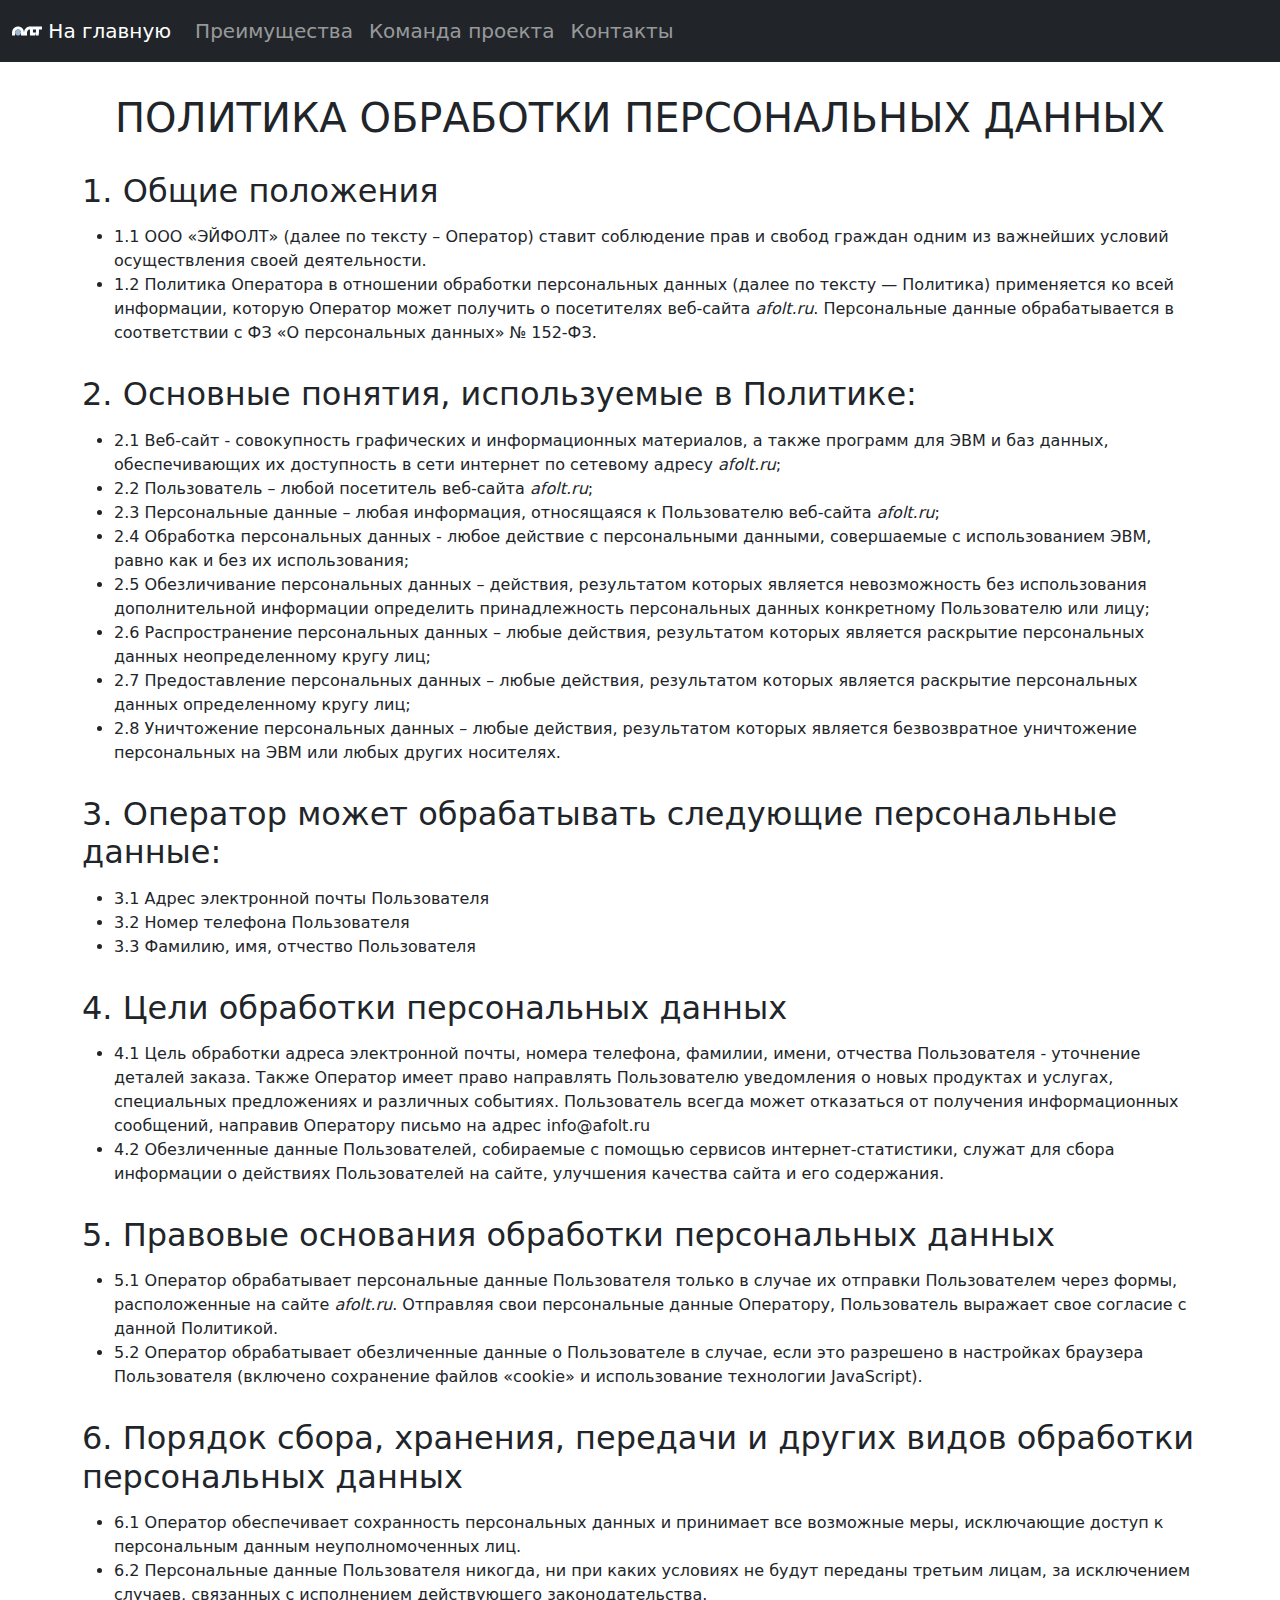
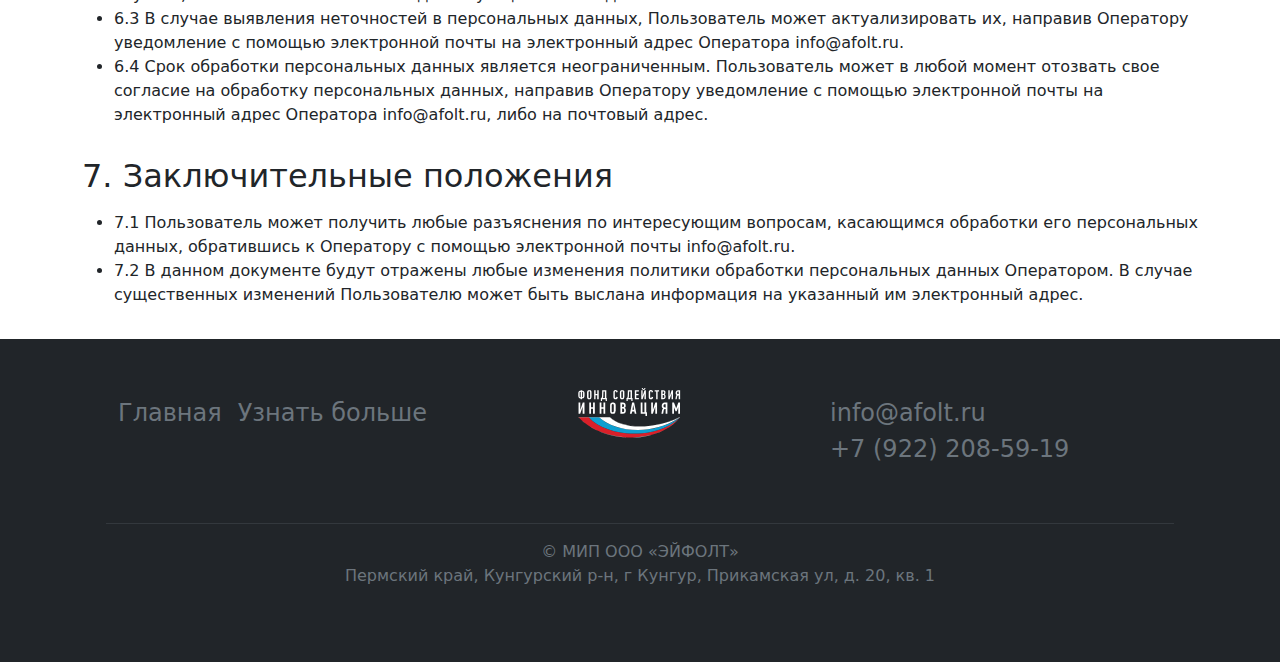
<file: privacy.html>
<!DOCTYPE html>
<html lang="ru">
    <head>
        <meta charset="UTF-8" />
        <meta name="viewport" content="width=device-width, initial-scale=1.0" />
        <script
            src="https://smartcaptcha.yandexcloud.net/captcha.js"
            defer
        ></script>
        <!--Стили-->
        <link rel="stylesheet" href="styles/bootstrap.min.css" />
        <!--Дополнительные стили подключать после bootstrap-->
        <link rel="stylesheet" href="styles/style.css" />
        <link rel="stylesheet" href="styles/content-loader.css" />
        <link rel="stylesheet" href="styles/scroll-top-button.css" />
        <link
            rel="shortcut icon"
            href="images/logos/EJFOLTico.svg"
            type="image/x-icon"
        />
        <link
            rel="stylesheet"
            href="https://cdn.jsdelivr.net/npm/bootstrap-icons@1.11.2/font/bootstrap-icons.min.css"
        />

        <title>Политика в отношении обработки персональных данных</title>
    </head>
    <style>
        .privacy {
            margin-top: 2rem;
            margin-bottom: 2rem;
        }
        .section-heading {
            margin-top: 30px;
            margin-bottom: 15px;
        }
    </style>
    <body>
        <header>
            <nav class="navbar navbar-expand-lg navbar-dark bg-dark">
                <div class="container-fluid">
                    <a class="navbar-brand" href="index.html#product">
                        <img
                            src="images/logos/EJFOLTlogo.svg"
                            alt="Logo"
                            width="30"
                            height="24"
                            class="d-inline-block align-text-bottom"
                        />
                        На главную
                    </a>
                    <div
                        class="collapse navbar-collapse"
                        id="navbarSupportedContent"
                    >
                        <ul class="navbar-nav me-auto mb-2 mb-lg-0 fs-5">
                            <li class="nav-item">
                                <a
                                    class="nav-link"
                                    href="index.html#preferences"
                                    >Преимущества</a
                                >
                            </li>
                            <li class="nav-item">
                                <a class="nav-link" href="index.html#team"
                                    >Команда проекта</a
                                >
                            </li>
                            <li class="nav-item">
                                <a class="nav-link" href="#footer">Контакты</a>
                            </li>
                        </ul>
                    </div>
                    <button
                        class="navbar-toggler"
                        type="button"
                        data-bs-toggle="collapse"
                        data-bs-target="#navbarSupportedContent"
                        aria-controls="navbarSupportedContent"
                        aria-expanded="false"
                        aria-label="Переключатель навигации"
                    >
                        <span class="navbar-toggler-icon"></span>
                    </button>
                </div>
            </nav>
        </header>

        <div class="container privacy">
            <h1 class="text-center">ПОЛИТИКА ОБРАБОТКИ ПЕРСОНАЛЬНЫХ ДАННЫХ</h1>

            <div class="section">
                <h2 class="section-heading">1. Общие положения</h2>
                <ul>
                    <li>
                        1.1 ООО «ЭЙФОЛТ» (далее по тексту – Оператор) ставит
                        соблюдение прав и свобод граждан одним из важнейших
                        условий осуществления своей деятельности.
                    </li>
                    <li>
                        1.2 Политика Оператора в отношении обработки
                        персональных данных (далее по тексту — Политика)
                        применяется ко всей информации, которую Оператор может
                        получить о посетителях веб-сайта <i>afolt.ru</i>.
                        Персональные данные обрабатывается в соответствии с ФЗ
                        «О персональных данных» № 152-ФЗ.
                    </li>
                </ul>
            </div>

            <div class="section">
                <h2 class="section-heading">
                    2. Основные понятия, используемые в Политике:
                </h2>
                <ul>
                    <li>
                        2.1 Веб-сайт - совокупность графических и информационных
                        материалов, а также программ для ЭВМ и баз данных,
                        обеспечивающих их доступность в сети интернет по
                        сетевому адресу <i>afolt.ru</i>;
                    </li>
                    <li>
                        2.2 Пользователь – любой посетитель веб-сайта
                        <i>afolt.ru</i>;
                    </li>
                    <li>
                        2.3 Персональные данные – любая информация, относящаяся
                        к Пользователю веб-сайта <i>afolt.ru</i>;
                    </li>
                    <li>
                        2.4 Обработка персональных данных - любое действие с
                        персональными данными, совершаемые с использованием ЭВМ,
                        равно как и без их использования;
                    </li>
                    <li>
                        2.5 Обезличивание персональных данных – действия,
                        результатом которых является невозможность без
                        использования дополнительной информации определить
                        принадлежность персональных данных конкретному
                        Пользователю или лицу;
                    </li>
                    <li>
                        2.6 Распространение персональных данных – любые
                        действия, результатом которых является раскрытие
                        персональных данных неопределенному кругу лиц;
                    </li>
                    <li>
                        2.7 Предоставление персональных данных – любые действия,
                        результатом которых является раскрытие персональных
                        данных определенному кругу лиц;
                    </li>
                    <li>
                        2.8 Уничтожение персональных данных – любые действия,
                        результатом которых является безвозвратное уничтожение
                        персональных на ЭВМ или любых других носителях.
                    </li>
                </ul>
            </div>

            <div class="section">
                <h2 class="section-heading">
                    3. Оператор может обрабатывать следующие персональные
                    данные:
                </h2>
                <ul>
                    <li>3.1 Адрес электронной почты Пользователя</li>
                    <li>3.2 Номер телефона Пользователя</li>
                    <li>3.3 Фамилию, имя, отчество Пользователя</li>
                </ul>
            </div>

            <div class="section">
                <h2 class="section-heading">
                    4. Цели обработки персональных данных
                </h2>
                <ul>
                    <li>
                        4.1 Цель обработки адреса электронной почты, номера
                        телефона, фамилии, имени, отчества Пользователя -
                        уточнение деталей заказа. Также Оператор имеет право
                        направлять Пользователю уведомления о новых продуктах и
                        услугах, специальных предложениях и различных событиях.
                        Пользователь всегда может отказаться от получения
                        информационных сообщений, направив Оператору письмо на
                        адрес info@afolt.ru
                    </li>
                    <li>
                        4.2 Обезличенные данные Пользователей, собираемые с
                        помощью сервисов интернет-статистики, служат для сбора
                        информации о действиях Пользователей на сайте, улучшения
                        качества сайта и его содержания.
                    </li>
                </ul>
            </div>

            <div class="section">
                <h2 class="section-heading">
                    5. Правовые основания обработки персональных данных
                </h2>
                <ul>
                    <li>
                        5.1 Оператор обрабатывает персональные данные
                        Пользователя только в случае их отправки Пользователем
                        через формы, расположенные на сайте <i>afolt.ru</i>.
                        Отправляя свои персональные данные Оператору,
                        Пользователь выражает свое согласие с данной Политикой.
                    </li>
                    <li>
                        5.2 Оператор обрабатывает обезличенные данные о
                        Пользователе в случае, если это разрешено в настройках
                        браузера Пользователя (включено сохранение файлов
                        «cookie» и использование технологии JavaScript).
                    </li>
                </ul>
            </div>

            <div class="section">
                <h2 class="section-heading">
                    6. Порядок сбора, хранения, передачи и других видов
                    обработки персональных данных
                </h2>
                <ul>
                    <li>
                        6.1 Оператор обеспечивает сохранность персональных
                        данных и принимает все возможные меры, исключающие
                        доступ к персональным данным неуполномоченных лиц.
                    </li>
                    <li>
                        6.2 Персональные данные Пользователя никогда, ни при
                        каких условиях не будут переданы третьим лицам, за
                        исключением случаев, связанных с исполнением
                        действующего законодательства.
                    </li>
                    <li>
                        6.3 В случае выявления неточностей в персональных
                        данных, Пользователь может актуализировать их, направив
                        Оператору уведомление с помощью электронной почты на
                        электронный адрес Оператора info@afolt.ru.
                    </li>
                    <li>
                        6.4 Срок обработки персональных данных является
                        неограниченным. Пользователь может в любой момент
                        отозвать свое согласие на обработку персональных данных,
                        направив Оператору уведомление с помощью электронной
                        почты на электронный адрес Оператора info@afolt.ru, либо
                        на почтовый адрес.
                    </li>
                </ul>
            </div>

            <div class="section">
                <h2 class="section-heading">7. Заключительные положения</h2>
                <ul>
                    <li>
                        7.1 Пользователь может получить любые разъяснения по
                        интересующим вопросам, касающимся обработки его
                        персональных данных, обратившись к Оператору с помощью
                        электронной почты info@afolt.ru.
                    </li>
                    <li>
                        7.2 В данном документе будут отражены любые изменения
                        политики обработки персональных данных Оператором. В
                        случае существенных изменений Пользователю может быть
                        выслана информация на указанный им электронный адрес.
                    </li>
                </ul>
            </div>
        </div>

        <footer id="footer">
            <div class="container p-5">
                <div class="row mb-5 text-center">
                    <div class="col">
                        <nav class="navbar navbar-dark bg-dark">
                            <ul class="nav text-start">
                                <li class="me-3">
                                    <a href="#">Главная</a>
                                </li>
                                <li>
                                    <a
                                        href=""
                                        data-bs-toggle="modal"
                                        data-bs-target="#staticBackdrop"
                                        >Узнать больше</a
                                    >
                                </li>
                            </ul>
                        </nav>
                    </div>
                    <div class="col text-center">
                        <img
                            src="images/logos/FASIElogo-white.svg"
                            alt=""
                            width="175px"
                            data-bs-toggle="modal"
                            data-bs-target="#contractModal"
                        />
                    </div>
                    <div class="col">
                        <nav class="navbar navbar-dark bg-dark">
                            <ul class="nav text-end">
                                <li class="me-3">
                                    <a href="mailto:info@afolt.ru"
                                        >info@afolt.ru</a
                                    >
                                </li>
                                <li>
                                    <a href="tel:+79222085919"
                                        >+7 (922) 208-59-19</a
                                    >
                                </li>
                            </ul>
                        </nav>
                    </div>
                </div>

                <!--Защита прав-->
                <div class="row color2">
                    <hr />
                    <p class="text-center">
                        &copy; МИП ООО &laquo;ЭЙФОЛТ&raquo;
                        <br />
                        Пермский край, Кунгурский р-н, г&nbsp;Кунгур,
                        Прикамская&nbsp;ул, д.&nbsp;20, кв.&nbsp;1
                    </p>
                </div>
            </div>
        </footer>

        <button
            id="scrollTopBtn"
            class="scroll-top-btn"
            onclick="scrollToTop()"
        >
            <i class="bi bi-chevron-up"></i>
        </button>

        <!--Моадльные окна-->
        <!--Модальное окно договора с фондом содействия инновациям-->
        <div
            class="modal fade"
            id="contractModal"
            tabindex="-1"
            aria-labelledby="contractModalLabel"
            aria-hidden="true"
        >
            <div class="modal-dialog">
                <div class="modal-content">
                    <div class="modal-header">
                        <h1 class="modal-title fs-5" id="contractModalLabel">
                            Создано при поддержке фонда содействия инновациям
                        </h1>
                        <button
                            type="button"
                            class="btn-close"
                            data-bs-dismiss="modal"
                            aria-label="Закрыть"
                        ></button>
                    </div>
                    <div class="modal-body">
                        <a href="https://fasie.ru/">
                            <img
                                src="images/logos/FASIElogo.svg"
                                alt="Логотип фонда содействия инновациям"
                                class="img-fluid"
                            />
                        </a>
                        <p>
                            Проект реализован при поддержке Фонда содействиях
                            инноваций (договор 1384ГССС15-L/88231)
                        </p>
                    </div>
                </div>
            </div>
        </div>

        <!-- Модальное окно формы -->
        <!-- HTML -->
        <div
            class="modal fade"
            id="staticBackdrop"
            data-bs-backdrop="static"
            data-bs-keyboard="false"
            tabindex="-1"
            aria-labelledby="staticBackdropLabel"
            aria-hidden="true"
        >
            <div class="modal-dialog">
                <div class="modal-content">
                    <div class="modal-header">
                        <h1 class="modal-title fs-5" id="staticBackdropLabel">
                            Заказать звонок
                        </h1>
                        <button
                            type="button"
                            class="btn-close"
                            data-bs-dismiss="modal"
                            aria-label="Закрыть"
                        ></button>
                    </div>
                    <div class="modal-body">
                        <form id="contactForm">
                            <label for="firstName" class="form-label"
                                >Имя</label
                            >
                            <input
                                type="text"
                                class="form-control"
                                id="firstName"
                                placeholder="Филипп"
                                required
                            />
                            <div class="invalid-feedback">
                                Пожалуйста, введите ваше имя.
                            </div>

                            <label for="lastName" class="form-label"
                                >Фамилия</label
                            >
                            <input
                                type="text"
                                class="form-control"
                                id="lastName"
                                placeholder="Белобородов"
                                required
                            />
                            <div class="invalid-feedback">
                                Пожалуйста, введите вашу фамилию.
                            </div>

                            <div class="mb-3">
                                <label for="formEmail" class="form-label"
                                    >Адрес электронной почты</label
                                >
                                <input
                                    type="email"
                                    class="form-control"
                                    id="formEmail"
                                    placeholder="name@example.com"
                                    required
                                />
                                <div class="invalid-feedback">
                                    Пожалуйста, введите действительный адрес
                                    электронной почты.
                                </div>
                            </div>

                            <div class="mb-3">
                                <label for="formTelephone" class="form-label"
                                    >Номер телефона</label
                                >
                                <input
                                    type="tel"
                                    class="form-control"
                                    id="formTelephone"
                                    placeholder="8-900-000-00-00"
                                    required
                                />
                                <div class="invalid-feedback">
                                    Пожалуйста, введите ваш номер телефона.
                                </div>
                            </div>

                            <div class="mb-3">
                                <label for="formComment" class="form-label"
                                    >Комментарий по желанию</label
                                >
                                <textarea
                                    class="form-control"
                                    id="formComment"
                                    rows="3"
                                    placeholder="Начните вводить текст..."
                                ></textarea>
                            </div>

                            <div class="form-check mb-5">
                                <input
                                    class="form-check-input"
                                    type="checkbox"
                                    value=""
                                    id="checkAgree"
                                    required
                                />
                                <label
                                    class="form-check-label"
                                    for="checkAgree"
                                >
                                    Отправляя данную форму я даю согласие на
                                    обработку персональных данных в соответствии
                                    с
                                    <a href="privacy.html"
                                        >Политикой обработки персональных
                                        данных</a
                                    >
                                </label>
                                <div class="invalid-feedback">
                                    Необходимо согласие на обработку
                                    персональных данных.
                                </div>
                            </div>
                        </form>
                    </div>
                    <div class="modal-footer">
                        <button
                            type="button"
                            class="btn btn-secondary"
                            data-bs-dismiss="modal"
                        >
                            Закрыть
                        </button>
                        <button
                            type="button"
                            class="btn btn-primary"
                            id="submitBtn"
                            disabled
                        >
                            Получить ответ
                        </button>
                    </div>
                </div>
            </div>
        </div>

        <!--Скрипты-->

        <script src="scripts/bootstrap.bundle.min.js"></script>
        <script src="scripts/content.loader.js"></script>
        <script src="scripts/scroll.top.btn.js"></script>
        <script src="scripts/feedback.form.js"></script>
    </body>
</html>
</file>
<file: styles/style.css>
:root {
    --color_header: var(--bs-gray-900);
    --color_paragraph: var(--bs-gray-600);
}

.fasie_btn {
    cursor: pointer;
    transition: 0.3s;
}

.fasie_btn:hover {
    transform: scale(0.95);
}
/* Описание */
.description {
    text-align: justify;
}

.line {
    width: 100px;
    height: 3px;
    background-color: var(--bs-gray-700);
    display: flex;
    margin: 15px auto 30px;
}

/* Для кого техническое решение */

.forwhom h5 {
    padding: 50px;
    border: 3px solid var(--color_header);
}

.btn-forwhom {
    display: block;
    max-width: 200px;
    margin: 0 auto;
    padding: 8px 30px;
    color: var(--bs-white);
    background-color: var(--color_header);
    text-decoration: none;
    transition: 0.3s;
}

.btn-forwhom:hover {
    color: var(--bs-white);
    opacity: 0.8;
}

/* Команда проекта */
.teammate {
    margin: 20px auto;
}
.teammate a {
    text-decoration: none;
}

.teammate ul {
    list-style: none;
    padding: 0;
}

.teammate li:first-child {
    margin-bottom: 10px;
}

footer {
    background-color: var(--bs-dark);
    padding-bottom: 10px;
}

/* Контакты */
footer li {
    color: var(--bs-white);
    list-style: none;
    font-size: 1.5rem;
}

footer li a {
    text-decoration: none;
    display: block;
    color: var(--bs-gray-600);
    transition: 0.2s;
}

footer li a:hover {
    color: var(--bs-white);
}

/* Цвет */

.color1 {
    color: var(--color_header);
}

.color2 {
    color: var(--color_paragraph);
}

.bg1 {
    background-color: var(--color_header);
}

.bg2 {
    background-color: var(--color_paragraph);
}

.logo-fasie {
    position: relative;
    top: 20px;
}
</file>
<file: styles/content-loader.css>
/* Стили для скрытия элементов перед анимацией */
.content-loader {
    opacity: 0;
    transform: translateY(50px);
    transition: opacity 0.6s ease-out, transform 0.6s ease-out;
}

/* Стили для видимых элементов после анимации */
.content-loader.visible {
    opacity: 1;
    transform: translateY(0);
}
</file>
<file: styles/scroll-top-button.css>
/* styles.css */
.scroll-top-btn {
    position: fixed;
    bottom: 20px;
    left: 50%;
    display: none;
    background-color: black;
    color: white;
    border: none;
    border-radius: 50%;
    font-size: 1.5rem;
    cursor: pointer;
    z-index: 1000;
    opacity: 50%;
    transition: 0.5;
    width: 50px;
    height: 50px;
}

.scroll-top-btn:hover {
    opacity: 1;
}
</file>
